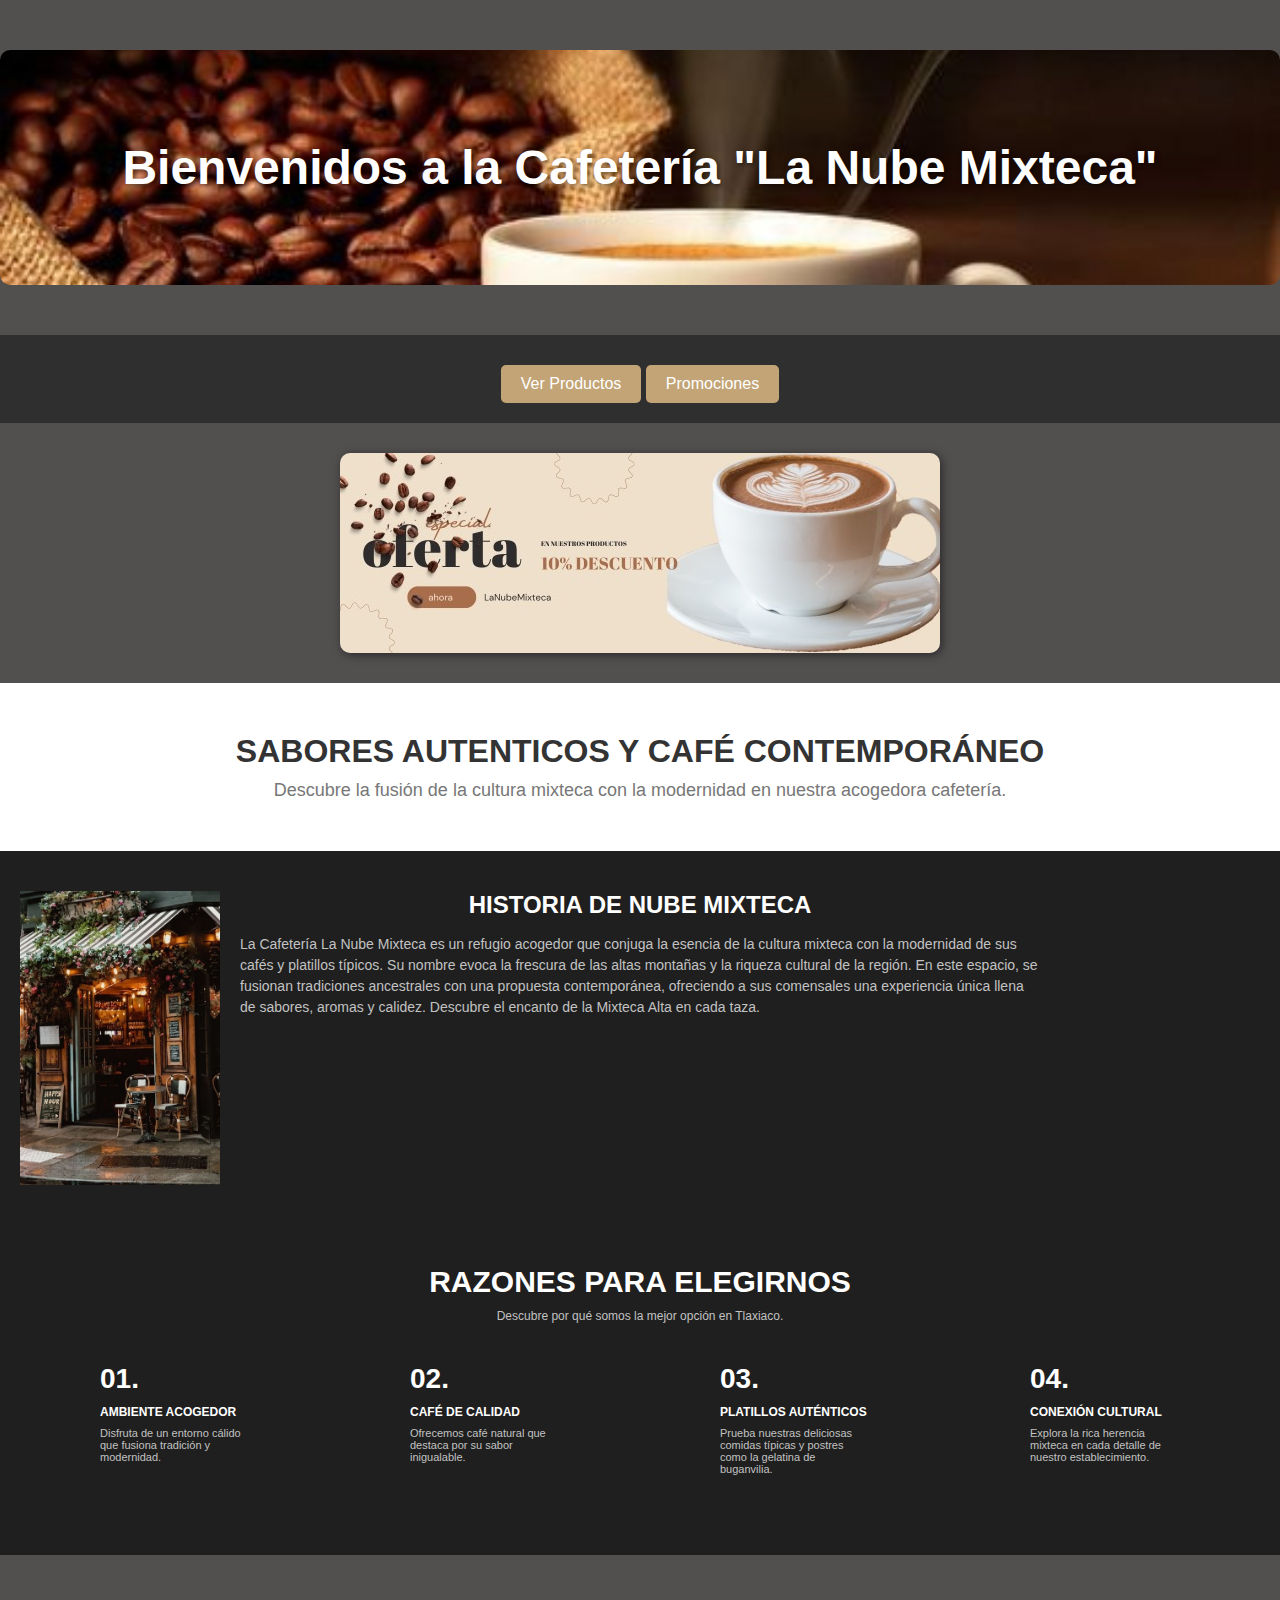
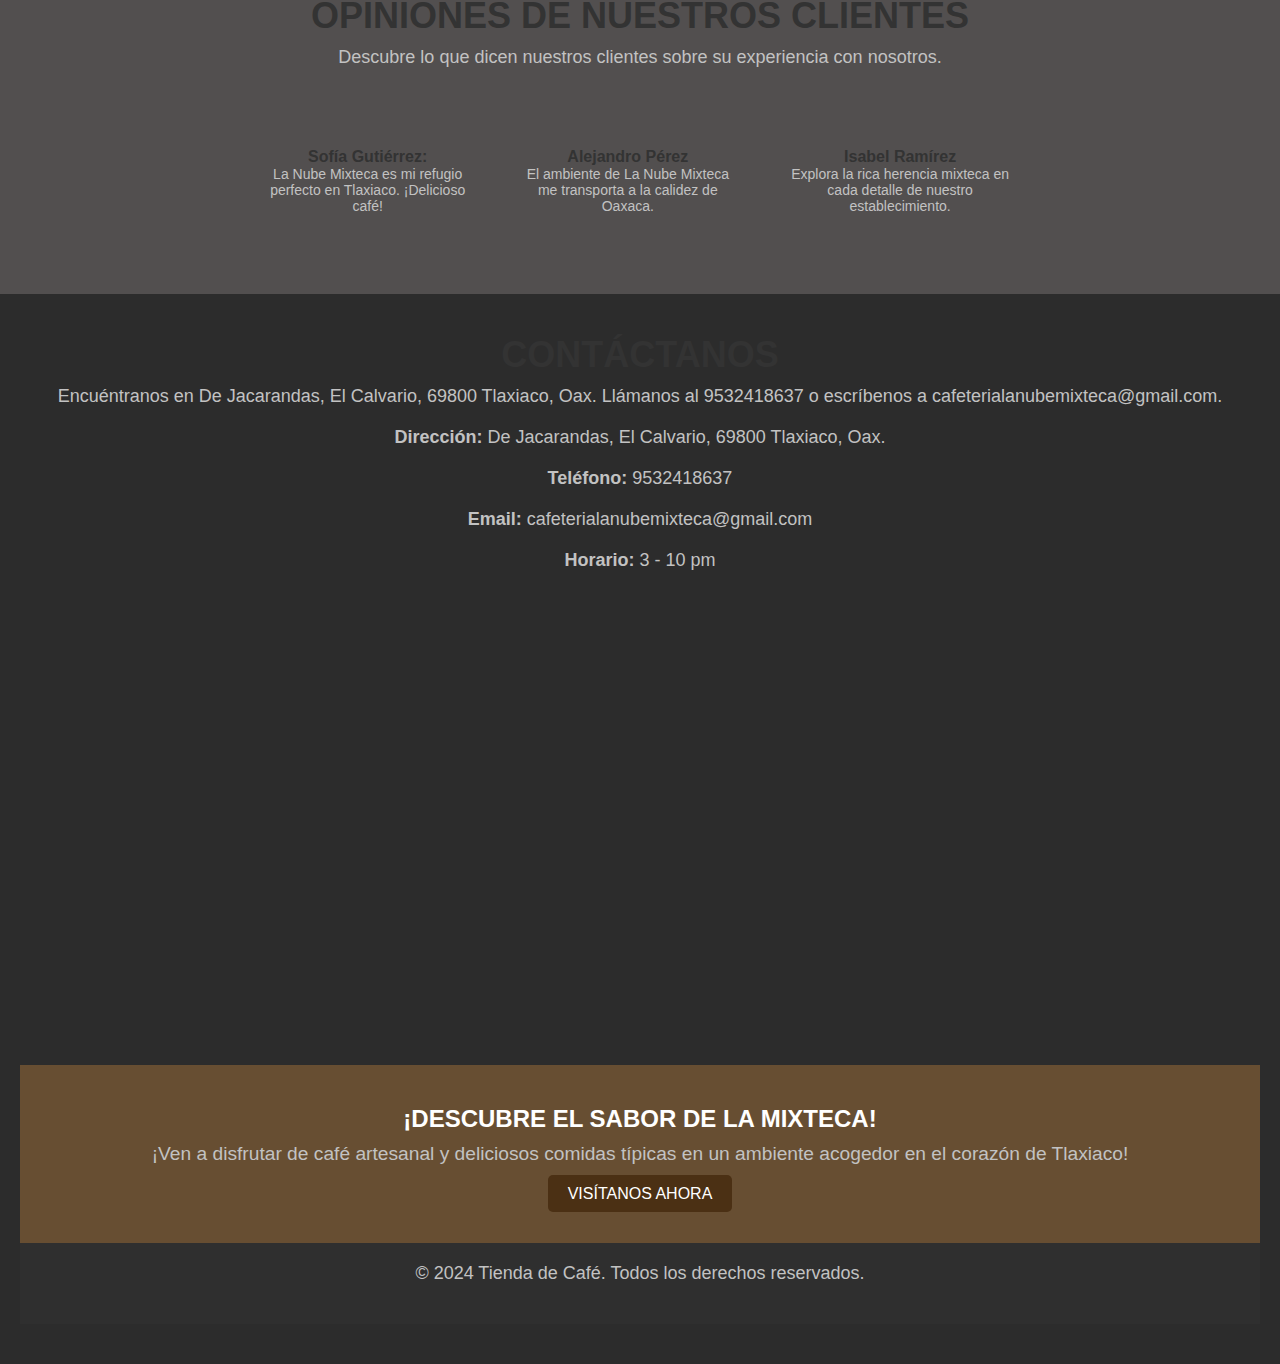
<file: index.html>
<!DOCTYPE html>
<html lang="es">
<head>
    <meta charset="UTF-8">
    <meta name="viewport" content="width=device-width, initial-scale=1.0">
    <title>La Nube Mixteca</title>
    <link rel="stylesheet" href="styles.css">
</head>
<body>
    <header>
        <h1 class="titulo">Bienvenidos a la Cafetería "La Nube Mixteca"</h1>
    </header>

    <footer>
        <a href="productos.html" class="boton-productos">Ver Productos</a>
        <a href="promociones.html" class="boton-promociones">Promociones</a>
    </footer>
    <div class="promociones">
        <!-- Otros contenidos de promociones aquí -->
    
        <!-- Imagen de promoción -->
        <div class="promociones">
            <a href="productos.html">
                <img src="promocion.jpeg" alt="Promoción Especial" class="imagen-promocion">
            </a>
        </div>
        
    </div>
    <section class="hero">  
        <h2>SABORES AUTENTICOS Y CAFÉ CONTEMPORÁNEO</h2>  
        <p>Descubre la fusión de la cultura mixteca con la modernidad en nuestra acogedora cafetería.</p>  
    </section>  

    <section class="historia">  
        <img src="cafeteria.jpg" alt="Icono de Casa" class="historia-icon">  
        <div class="historia-content">  
            <h3>HISTORIA DE NUBE MIXTECA</h3>  
            <p>La Cafetería La Nube Mixteca es un refugio acogedor que conjuga la esencia de la cultura mixteca con la modernidad de sus cafés y platillos típicos. Su nombre evoca la frescura de las altas montañas y la riqueza cultural de la región. En este espacio, se fusionan tradiciones ancestrales con una propuesta contemporánea, ofreciendo a sus comensales una experiencia única llena de sabores, aromas y calidez. Descubre el encanto de la Mixteca Alta en cada taza.</p>  
        </div>  
    </section> 

    <section class="razones">  
        <h2>RAZONES PARA ELEGIRNOS</h2>  
        <p>Descubre por qué somos la mejor opción en Tlaxiaco.</p>  
        <div class="razones-content">  
            <div class="razon">  
                <h3>01.</h3>  
                <h4>AMBIENTE ACOGEDOR</h4>  
                <p>Disfruta de un entorno cálido que fusiona tradición y modernidad.</p>  
            </div>  
            <div class="razon">  
                <h3>02.</h3>  
                <h4>CAFÉ DE CALIDAD</h4>  
                <p>Ofrecemos café natural que destaca por su sabor inigualable.</p>  
            </div>  
            <div class="razon">  
                <h3>03.</h3>  
                <h4>PLATILLOS AUTÉNTICOS</h4>  
                <p>Prueba nuestras deliciosas comidas típicas y postres como la gelatina de buganvilia.</p>  
            </div>  
            <div class="razon">  
                <h3>04.</h3>  
                <h4>CONEXIÓN CULTURAL</h4>  
                <p>Explora la rica herencia mixteca en cada detalle de nuestro establecimiento.</p>  
            </div>  
        </div>  
    </section>  

    <section class="opiniones">  
        <h2>OPINIONES DE NUESTROS CLIENTES</h2>  
        <p>Descubre lo que dicen nuestros clientes sobre su experiencia con nosotros.</p>  
        <div class="opiniones-content">  
            <div class="mini-opiniones">  
                <div class="opiniones">  
                    <h4>Sofía Gutiérrez:</h4>  
                    <p>La Nube Mixteca es mi refugio perfecto en Tlaxiaco. ¡Delicioso café!</p>  
                </div>  
                <div class="opiniones">  
                    <h4>Alejandro Pérez</h4>  
                    <p>El ambiente de La Nube Mixteca me transporta a la calidez de Oaxaca.</p>  
                </div>  
                <div class="opiniones">  
                    <h4>Isabel Ramírez</h4>  
                    <p>Explora la rica herencia mixteca en cada detalle de nuestro establecimiento.</p>  
                </div>  
            </div>  
        </div>  
    </section>  

    <section class="contacto">  
        <h2>CONTÁCTANOS</h2>  
        <p>Encuéntranos en De Jacarandas, El Calvario, 69800 Tlaxiaco, Oax. Llámanos al 9532418637 o escríbenos a cafeterialanubemixteca@gmail.com.</p>  
        <div class="contacto-info">  
            <p><strong>Dirección:</strong> De Jacarandas, El Calvario, 69800 Tlaxiaco, Oax.</p>  
            <p><strong>Teléfono:</strong> 9532418637</p>  
            <p><strong>Email:</strong> cafeterialanubemixteca@gmail.com</p>  
            <p><strong>Horario:</strong> 3 - 10 pm</p>  
        </div>  
        <div class="mapa">  
            <iframe src="https://www.google.com/maps/embed?pb=!1m14!1m8!1m3!1d3762.123456789012!2d-97.12345678901234!3d17.12345678901234!3m2!1i1024!2i768!4f13.1!3m3!1m2!1s0x0%3A0x0!2zRGUgSmFjYXJhbmRhcw!5e0!3m2!1ses!2smx!4v1234567890123" width="600" height="450" style="border:0;" allowfullscreen="" loading="lazy"></iframe>  
        </div>
        <section class="descubre-sabor">  
            <h2>¡DESCUBRE EL SABOR DE LA MIXTECA!</h2>  
            <p>¡Ven a disfrutar de café artesanal y deliciosos comidas típicas en un ambiente acogedor en el corazón de Tlaxiaco!</p>  
            <a href="#" class="button">VISÍTANOS AHORA</a>  
        </section>
       
        <footer>
            <p>&copy; 2024 Tienda de Café. Todos los derechos reservados.</p>
        </footer>
    </section>
</body>  
</html>
</file>
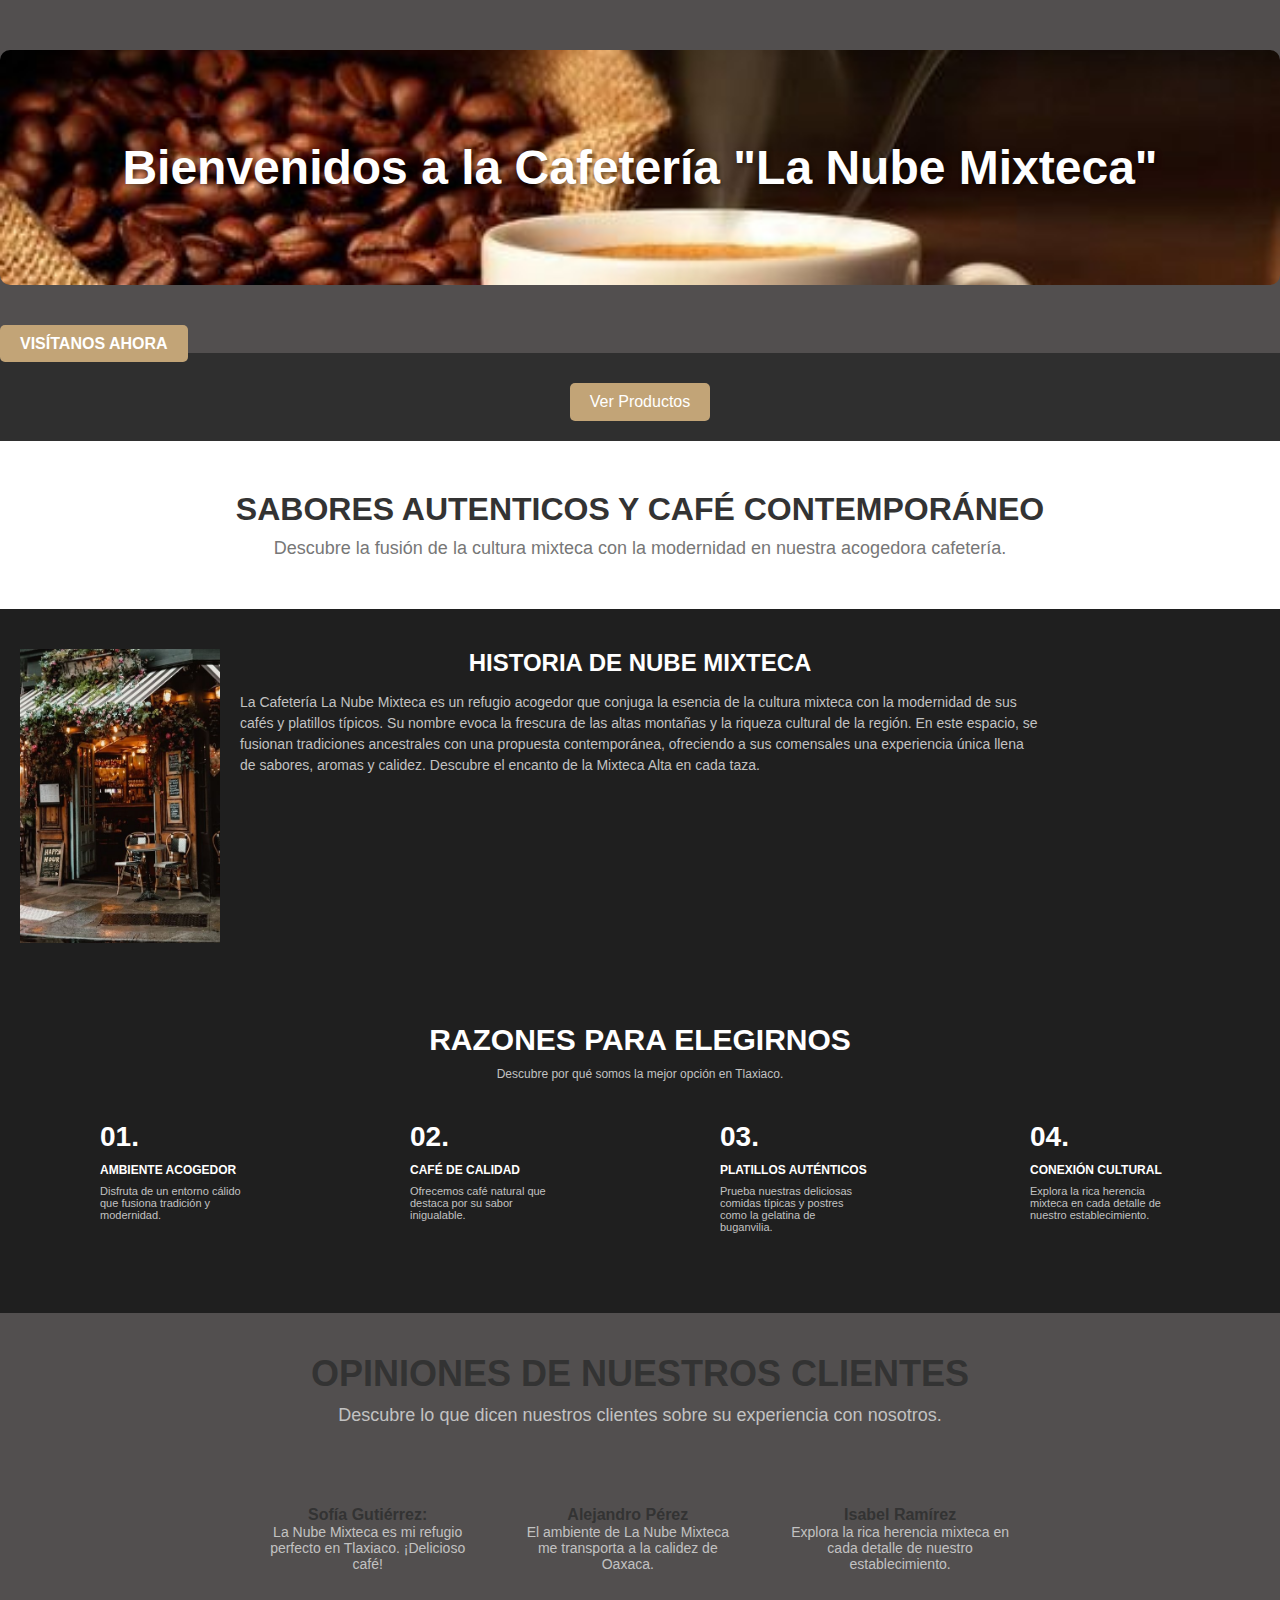
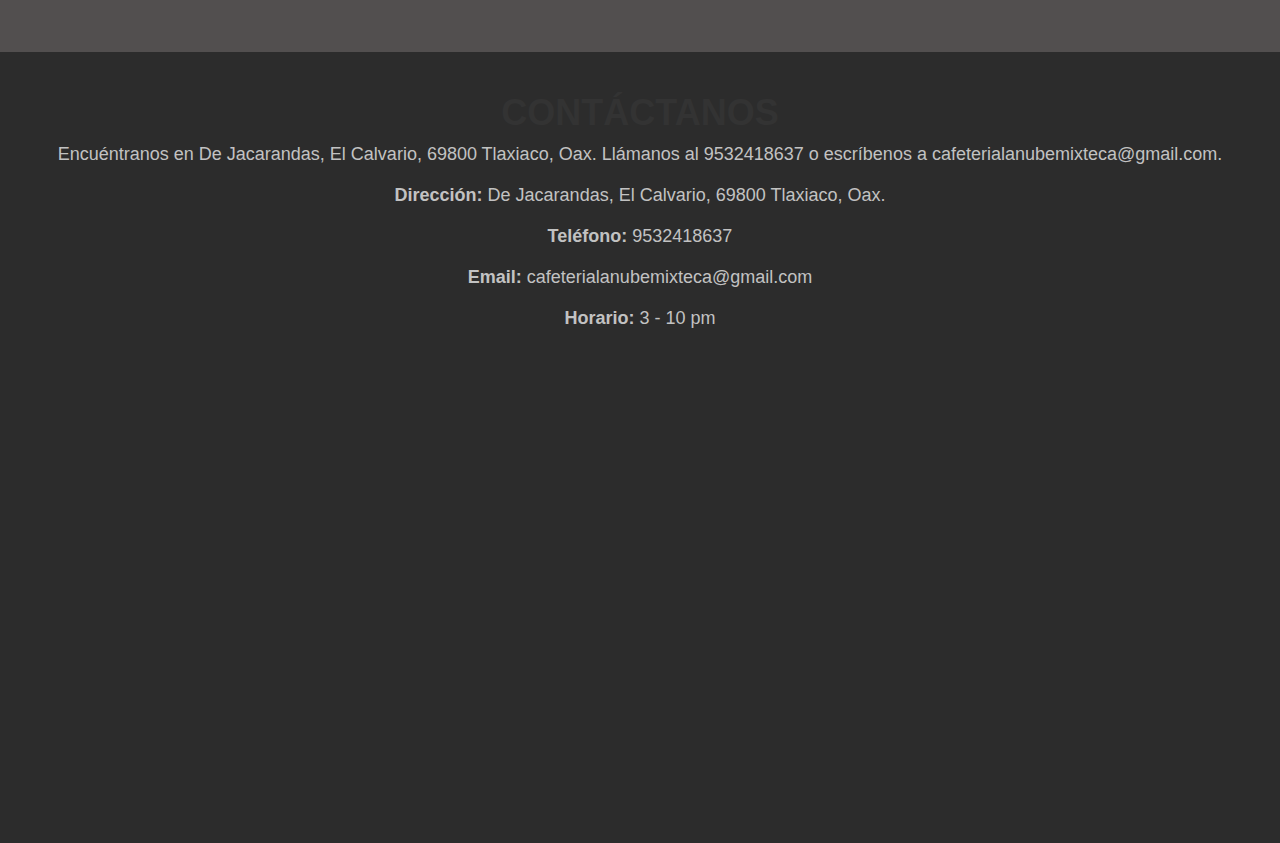
<file: cafeteria.html>
<!DOCTYPE html>
<html lang="es">
<head>
    <meta charset="UTF-8">
    <meta name="viewport" content="width=device-width, initial-scale=1.0">
    <title>La Nube Mixteca</title>
    <link rel="stylesheet" href="styles.css">
</head>
<body>
    <header>
        <h1 class="titulo">Bienvenidos a la Cafetería "La Nube Mixteca"</h1>
    </header>
            <div class="header-button">  
                <a href="#" class="button">VISÍTANOS AHORA</a>  
            </div>  
        </div>   
    </header>  
    <footer>
        <a href="productos.html" class="boton-productos">Ver Productos</a>
    </footer>
    <section class="hero">  
        <h2>SABORES AUTENTICOS Y CAFÉ CONTEMPORÁNEO</h2>  
        <p>Descubre la fusión de la cultura mixteca con la modernidad en nuestra acogedora cafetería.</p>  
    </section>  

    
        <section class="historia">  
            <img src="cafeteria.jpg" alt="Icono de Casa" class="historia-icon">  
            <div class="historia-content">  
                <h3>HISTORIA DE NUBE MIXTECA</h3>  
                <p>La Cafetería La Nube Mixteca es un refugio acogedor que conjuga la esencia de la cultura mixteca con la modernidad de sus cafés y platillos típicos. Su nombre evoca la frescura de las altas montañas y la riqueza cultural de la región. En este espacio, se fusionan tradiciones ancestrales con una propuesta contemporánea, ofreciendo a sus comensales una experiencia única llena de sabores, aromas y calidez. Descubre el encanto de la Mixteca Alta en cada taza.</p>  
            </div>  
        </section> 
        <section class="razones">  
            <h2>RAZONES PARA ELEGIRNOS</h2>  
            <p>Descubre por qué somos la mejor opción en Tlaxiaco.</p>  
            <div class="razones-content">  
                <div class="razon">  
                    <h3>01.</h3>  
                    <h4>AMBIENTE ACOGEDOR</h4>  
                    <p>Disfruta de un entorno cálido que fusiona tradición y modernidad.</p>  
                </div>  
                <div class="razon">  
                    <h3>02.</h3>  
                    <h4>CAFÉ DE CALIDAD</h4>  
                    <p>Ofrecemos café natural que destaca por su sabor inigualable.</p>  
                </div>  
                <div class="razon">  
                    <h3>03.</h3>  
                    <h4>PLATILLOS AUTÉNTICOS</h4>  
                    <p>Prueba nuestras deliciosas comidas típicas y postres como la gelatina de buganvilia.</p>  
                </div>  
                <div class="razon">  
                    <h3>04.</h3>  
                    <h4>CONEXIÓN CULTURAL</h4>  
                    <p>Explora la rica herencia mixteca en cada detalle de nuestro establecimiento.</p>  
                </div>  
            </div>  
        </section>  
    
        <section class="opiniones">  
            <h2>OPINIONES DE NUESTROS CLIENTES</h2>  
            <p>Descubre lo que dicen nuestros clientes sobre su experiencia con nosotros.</p>  
            <div class="opiniones-content">  
                <div class="mini-opiniones">  
                    <div class="opiniones">  
                       
                        <h4>Sofía Gutiérrez:</h4>  
                        <p>La Nube Mixteca es mi refugio perfecto en Tlaxiaco. ¡Delicioso café!</p>  
                    </div>  
                    <div class="opiniones">  
                      
                        <h4>Alejandro Pérez</h4>  
                        <p>El ambiente de La Nube Mixteca me transporta a la calidez de Oaxaca.</p>  
                    </div>  
                    <div class="opiniones">  
                      
                        <h4>Isabel Ramírez</h4>  
                        <p>Explora la rica herencia mixteca en cada detalle de nuestro establecimiento.</p>  
                    </div>  
                </div>  
            </div>  
        </section>  
        </section>  
        <section class="contacto">  
            <h2>CONTÁCTANOS</h2>  
            <p>Encuéntranos en De Jacarandas, El Calvario, 69800 Tlaxiaco, Oax. Llámanos al 9532418637 o escríbenos a cafeterialanubemixteca@gmail.com.</p>  
            <div class="contacto-info">  
                <p><strong>Dirección:</strong> De Jacarandas, El Calvario, 69800 Tlaxiaco, Oax.</p>  
                <p><strong>Teléfono:</strong> 9532418637</p>  
                <p><strong>Email:</strong> cafeterialanubemixteca@gmail.com</p>  
                <p><strong>Horario:</strong> 3 - 10 pm</p>  
            </div>  
            <div class="mapa">  
                <iframe src="https://www.google.com/maps/embed?pb=!1m14!1m8!1m3!1d3762.123456789012!2d-97.12345678901234!3d17.12345678901234!3m2!1i1024!2i768!4f13.1!3m3!1m2!1s0x0%3A0x0!2zRGUgSmFjYXJhbmRhcw!5e0!3m2!1ses!2smx!4v1234567890123" width="600" height="450" style="border:0;" allowfullscreen="" loading="lazy"></iframe>  
            </div>  
        </section>

    </section>  

</body>  
</html>
</file>
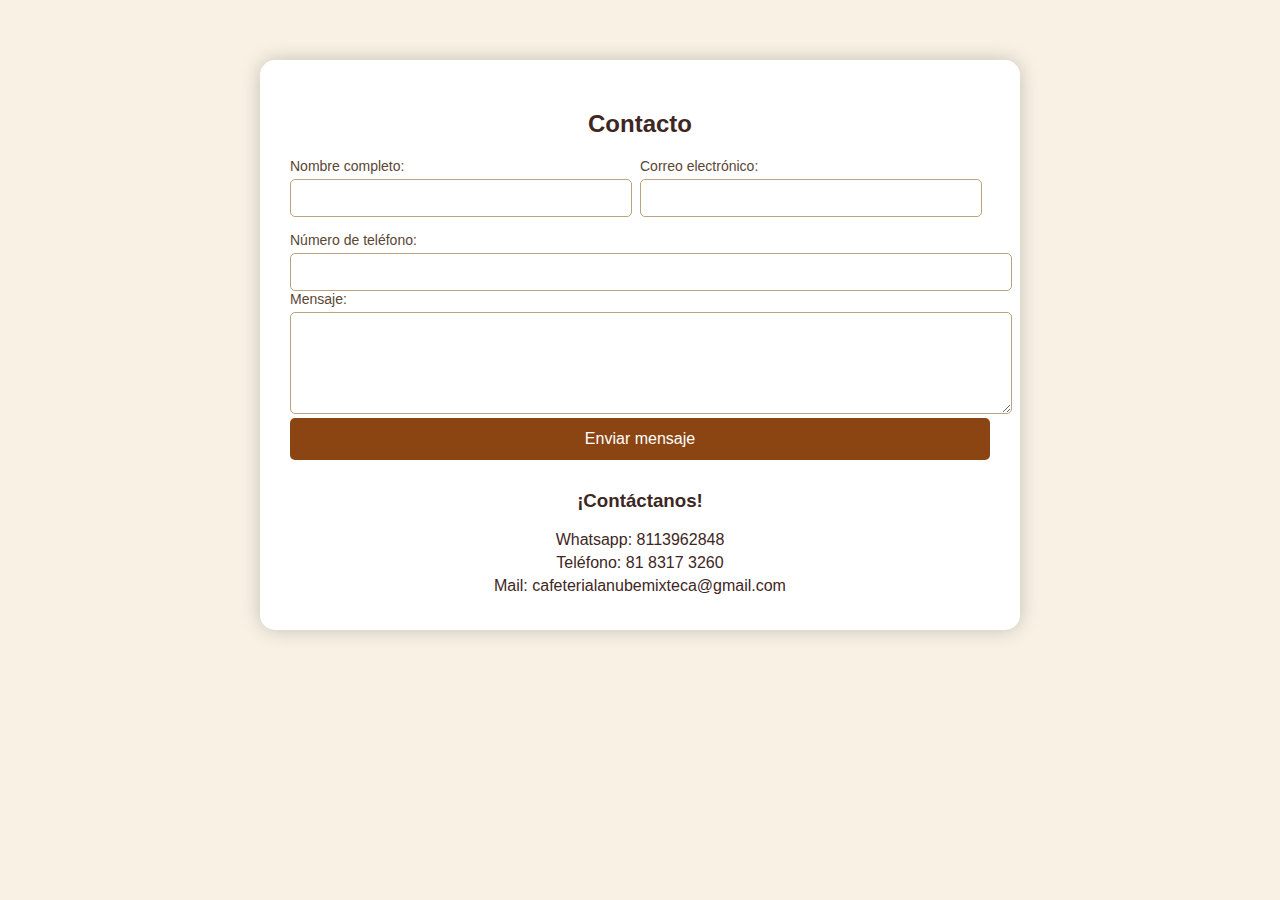
<file: mi_cuenta.html>
<!DOCTYPE html>
<html lang="es">
<head>
    <meta charset="UTF-8">
    <meta name="viewport" content="width=device-width, initial-scale=1.0">
    <title>Mi Cuenta - Contacto</title>
    <style>
        body {
            font-family: 'Trebuchet MS', sans-serif;
            background-color: #f8f1e4;
            margin: 0;
            padding: 20px;
            color: #5a4635;
        }
        .container {
            max-width: 700px;
            margin: 40px auto;
            background-color: #fff;
            padding: 30px;
            border-radius: 15px;
            box-shadow: 0 0 20px rgba(0, 0, 0, 0.2);
        }
        h2, h3 {
            color: #3e2723;
            text-align: center;
        }
        .form-row {
            display: flex;
            justify-content: space-between;
            margin-bottom: 15px;
        }
        .form-group {
            flex: 1;
            margin-right: 15px;
        }
        .form-group:last-child {
            margin-right: 0;
        }
        label {
            display: block;
            margin-bottom: 5px;
            font-size: 14px;
        }
        input[type="text"], input[type="email"], input[type="tel"], textarea {
            width: 100%;
            padding: 10px;
            border: 1px solid #bda27e;
            border-radius: 5px;
            font-size: 14px;
        }
        button {
            width: 100%;
            padding: 12px;
            background-color: #8b4513;
            color: white;
            border: none;
            border-radius: 5px;
            font-size: 16px;
            cursor: pointer;
        }
        button:hover {
            background-color: #a0522d;
        }
        .contact-info {
            text-align: center;
            margin-top: 30px;
        }
        .contact-info p {
            color: #3e2723;
            margin: 5px 0;
        }
        /* Espaciado adicional entre los campos de nombre y correo */
        .form-row .form-group {
            margin-right: 30px; /* Espaciado más amplio */
        }
    </style>
</head>
<body>

<div class="container">
    <h2>Contacto</h2>
    
    <form id="contact-form">
        <div class="form-row">
            <div class="form-group">
                <label for="name">Nombre completo:</label>
                <input type="text" id="name" name="name" maxlength="20" required>
            </div>
            <div class="form-group">
                <label for="email">Correo electrónico:</label>
                <input type="email" id="email" name="email" maxlength="10" required>
            </div>
        </div>

        <label for="phone">Número de teléfono:</label>
        <input type="tel" id="phone" name="phone" maxlength="10" required>

        <label for="message">Mensaje:</label>
        <textarea id="message" name="message" rows="5" required></textarea>

        <button type="submit">Enviar mensaje</button>
    </form>

    <!-- Sección de información de contacto -->
    <div class="contact-info">
        <h3>¡Contáctanos!</h3>
        <p>Whatsapp: 8113962848</p>
        <p>Teléfono: 81 8317 3260</p>
        <p>Mail: cafeterialanubemixteca@gmail.com</p>
    </div>
</div>

<script>
document.getElementById('contact-form').addEventListener('submit', function(event) {
    event.preventDefault(); // Evita el envío del formulario

    const name = document.getElementById('name').value;
    const email = document.getElementById('email').value;
    const phone = document.getElementById('phone').value;
    const message = document.getElementById('message').value;

    // Validación del nombre: Solo letras y máximo 20 caracteres
    const nameRegex = /^[A-Za-z\s]{1,20}$/;
    if (!nameRegex.test(name)) {
        alert('El nombre solo debe contener letras y tener un máximo de 20 caracteres.');
        return;
    }

    // Validación del correo: Permite hasta 10 caracteres (como indicaste)
    if (email.length > 10) {
        alert('El correo electrónico no puede exceder los 10 caracteres.');
        return;
    }

    // Validación del teléfono: Solo números y máximo 10 dígitos
    const phoneRegex = /^[0-9]{10}$/;
    if (!phoneRegex.test(phone)) {
        alert('El número de teléfono debe contener exactamente 10 dígitos numéricos.');
        return;
    }

    if (name && email && phone && message) {
        alert(`Gracias ${name}, tu mensaje ha sido enviado correctamente.`);
        document.getElementById('contact-form').reset(); // Reinicia el formulario después de enviar

        // Redirige a la página de detalles del producto (asegúrate que el nombre de la página sea correcto)
        window.location.href = "productos.html"; // Cambiar si no deseas redirigir
    } else {
        alert('Por favor, completa todos los campos antes de enviar el formulario.');
    }
});
</script>

</body>
</html>
</file>
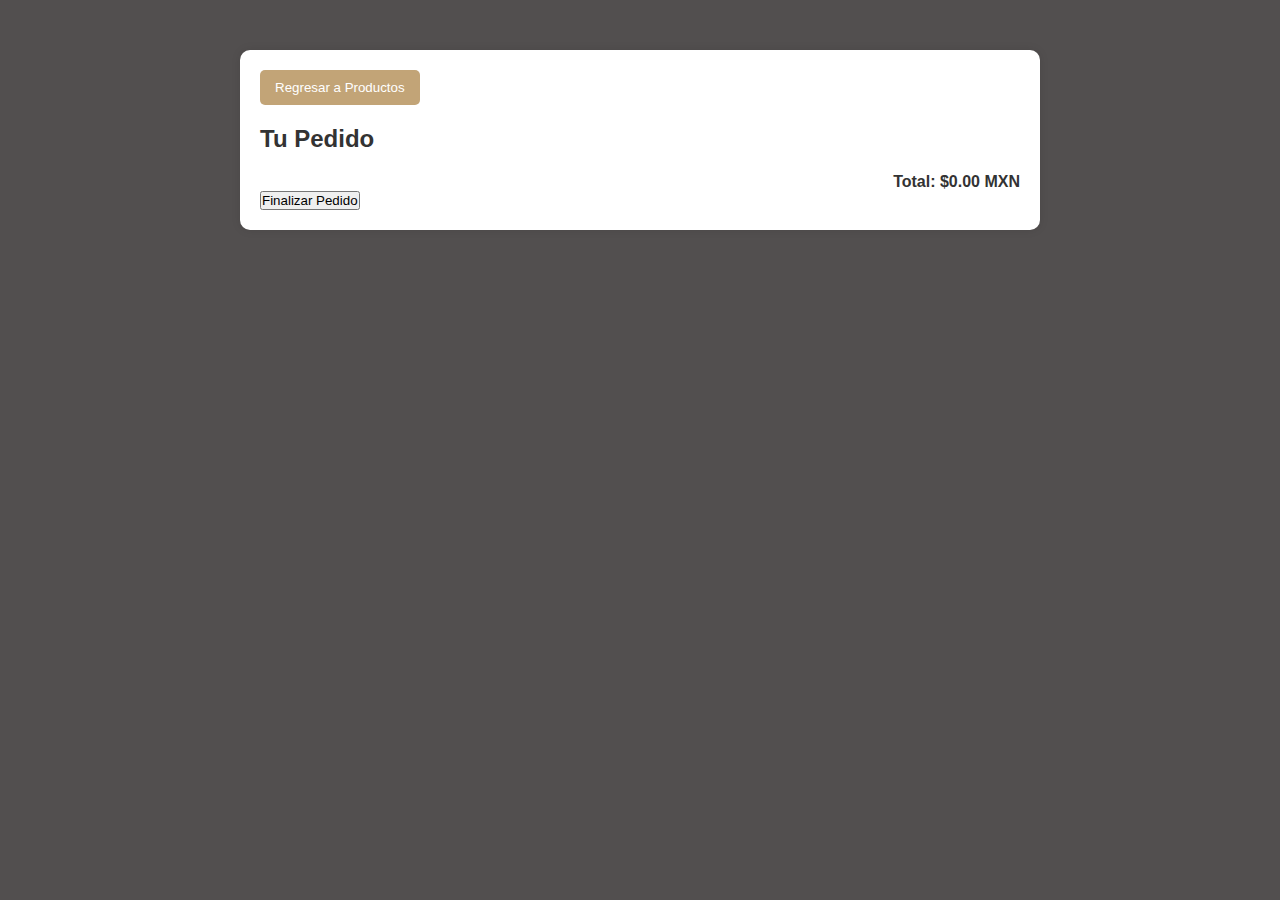
<file: pedido.html>
<!DOCTYPE html>
<html lang="es">
<head>
    <meta charset="UTF-8">
    <meta name="viewport" content="width=device-width, initial-scale=1.0">
    <title>Tu Pedido - Cafetería La Nube Mixteca</title>
    <link rel="stylesheet" href="styles.css">
    <style>
        .carrito-container {
            max-width: 800px;
            margin: 50px auto;
            background-color: #fff;
            padding: 20px;
            box-shadow: 0 0 10px rgba(0, 0, 0, 0.1);
            border-radius: 10px;
        }
        .producto-carrito {
            display: flex;
            justify-content: space-between;
            align-items: center;
            padding: 10px 0;
            border-bottom: 1px solid #ddd;
        }
        .producto-img {
            max-width: 100px;
            height: auto;
            border-radius: 5px;
        }
        .info-producto-carrito {
            flex-grow: 1;
            margin-left: 20px;
        }
        .total {
            font-weight: bold;
            text-align: right;
            margin-top: 20px;
        }
        .boton-eliminar {
            background-color: #c2a477;
            color: white;
            border: none;
            padding: 5px 10px;
            border-radius: 5px;
            cursor: pointer;
        }
        .boton-eliminar:hover {
            background-color: #b89c6f;
        }
        .boton-regresar {
            background-color: #c2a477;
            color: white;
            border: none;
            padding: 10px 15px;
            border-radius: 5px;
            cursor: pointer;
            margin-bottom: 20px;
        }
        .boton-regresar:hover {
            background-color: #b89c6f;
        }
    </style>
</head>
<body>

<div class="carrito-container">
    <button class="boton-regresar" onclick="regresar()">Regresar a Productos</button>
    <h2>Tu Pedido</h2>
    <div id="lista-productos"></div>
    <p class="total">Total: <span id="total-pedido">$0 MXN</span></p>
    <button onclick="finalizarPedido()">Finalizar Pedido</button>
</div>

<script>
    function cargarCarrito() {
        let carrito = JSON.parse(localStorage.getItem('carrito')) || [];
        let listaProductos = document.getElementById('lista-productos');
        let total = 0;

        listaProductos.innerHTML = '';  // Limpiar la lista antes de cargar

        carrito.forEach((producto, index) => {
            let subtotal = parseFloat(producto.precio.replace('$', '').replace(' MXN', '')) * producto.cantidad;
            total += subtotal;

            let itemCarrito = `
                <div class="producto-carrito">
                    <img src="${producto.img}" alt="${producto.nombre}" class="producto-img">
                    <div class="info-producto-carrito">
                        <h4>${producto.nombre}</h4>
                        <p><strong>Precio:</strong> ${producto.precio}</p>
                        <p><strong>Cantidad:</strong> ${producto.cantidad}</p>
                    </div>
                    <p><strong>Subtotal:</strong> $${subtotal.toFixed(2)} MXN</p>
                    <button class="boton-eliminar" onclick="eliminarProducto(${index})">Eliminar</button>
                </div>
            `;

            listaProductos.innerHTML += itemCarrito;
        });

        document.getElementById('total-pedido').innerText = `$${total.toFixed(2)} MXN`;
    }

    function eliminarProducto(index) {
        let carrito = JSON.parse(localStorage.getItem('carrito')) || [];
        carrito.splice(index, 1);  // Eliminar el producto del carrito
        localStorage.setItem('carrito', JSON.stringify(carrito));  // Actualizar el carrito en localStorage
        cargarCarrito();  // Recargar el carrito
    }

    function finalizarPedido() {
        alert("Gracias por tu compra. Total a pagar: " + document.getElementById('total-pedido').innerText);
        localStorage.removeItem('carrito');  // Vaciar carrito después de finalizar
        window.location.href = 'index.html';  // Redirigir a la página principal
    }

    function regresar() {
        window.location.href = 'productos.html';  // Redirigir a la página de productos
    }

    cargarCarrito();
</script>

</body>
</html>
</file>
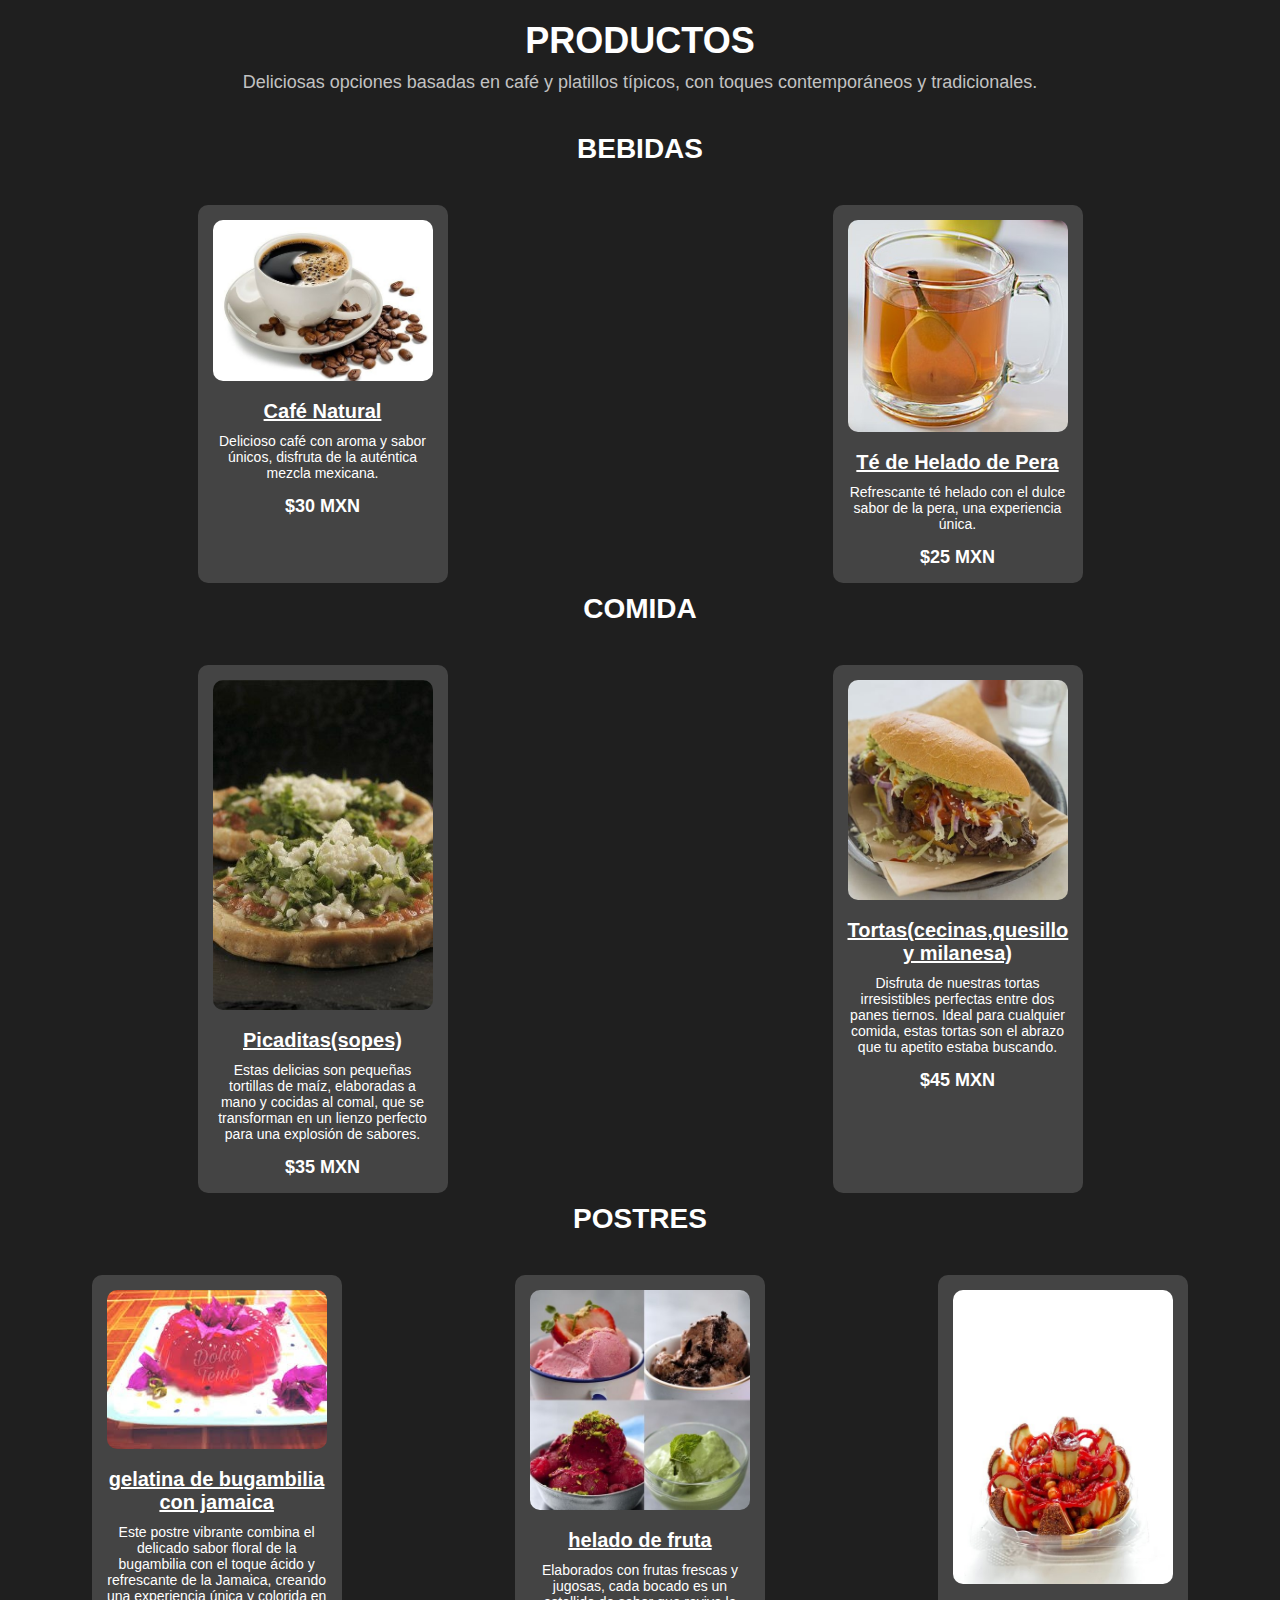
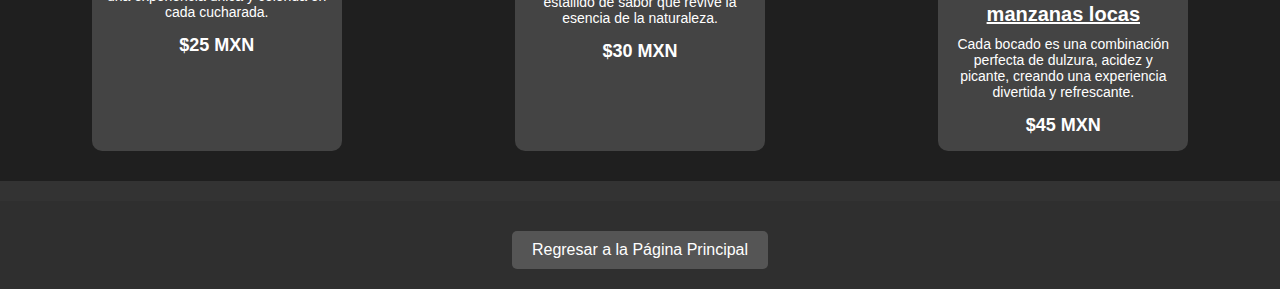
<file: productos.html>
<!DOCTYPE html>
<html lang="es">
<head>
    <meta charset="UTF-8">
    <meta name="viewport" content="width=device-width, initial-scale=1.0">
    <title>Productos - Cafetería La Nube Mixteca</title>
    <link rel="stylesheet" href="styles.css">
    <style>
        body {
            background-color: #333;
            color: white;
            font-family: Arial, sans-serif;
        }
        .container {
            display: flex;
            justify-content: space-around;
            flex-wrap: wrap;
            padding: 20px;
        }
        .producto {
            background-color: #444;
            border-radius: 10px;
            padding: 15px;
            margin: 10px;
            width: 300px;
            text-align: center;
        }
        .producto img {
            width: 100%;
            border-radius: 10px;
        }
        .producto-titulo {
            color: #FFFFFF; /* Asegurado que el color sea blanco */
            font-size: 20px;
            margin: 10px 0;
        }
        .producto-descripcion {
            color: #FFFFFF; /* Asegurado que el color sea blanco */
            font-size: 16px;
        }
        .producto-precio {
            color: #FFFFFF; /* Asegurado que el color sea blanco */
            font-size: 18px;
            margin-top: 10px;
        }
        .menu {
            padding: 20px;
        }
        .menu-items {
            display: flex;
            justify-content: space-around;
            flex-wrap: wrap;
        }
        .item {
            background-color: #444;
            border-radius: 10px;
            padding: 15px;
            margin: 10px;
            width: 250px;
            text-align: center;
        }
        .item img {
            width: 100%;
            border-radius: 10px;
        }
        .item h4, .item p, .item .price {
            color: #FFFFFF; /* Asegurado que el color sea blanco */
        }
        footer {
            text-align: center;
            margin-top: 20px;
        }
        .boton-productos {
            color: white;
            background-color: #555;
            padding: 10px 20px;
            border-radius: 5px;
            text-decoration: none;
        }
    </style>
</head>
<body>
    <section class="menu">  
        <h2>PRODUCTOS</h2>  
        <p>Deliciosas opciones basadas en café y platillos típicos, con toques contemporáneos y tradicionales.</p>  
        
        <!-- Sección de Bebidas -->  
        <h3>BEBIDAS</h3>  
        <div class="menu-items">  
            <div class="item">  
                <img src="cafe1.jpeg" alt="Café Natural">  
                <h4><a href="detalle-producto.html?id=1" style="color: white;">Café Natural</a></h4>  
                <p>Delicioso café con aroma y sabor únicos, disfruta de la auténtica mezcla mexicana.</p>  
                <span class="price">$30 MXN</span>  
            </div>  
            <div class="item">  
                <img src="bebida.jpeg" alt="Té de Helado de Pera">  
                <h4><a href="detalle-producto.html?id=2" style="color: white;">Té de Helado de Pera</a></h4>  
                <p>Refrescante té helado con el dulce sabor de la pera, una experiencia única.</p>  
                <span class="price">$25 MXN</span>  
            </div>  
        </div>  
        
        <!-- Sección de Comida -->  
        <h3>COMIDA</h3>  
        <div class="menu-items">  
            <div class="item">  
                <img src="picaditas.jpeg" alt="Picaditas(sopes)">  
                <h4><a href="detalle-producto.html?id=3" style="color: white;">Picaditas(sopes)</a></h4>  
                <p>Estas delicias son pequeñas tortillas de maíz, elaboradas a mano y cocidas al comal, que se transforman en un lienzo perfecto para una explosión de sabores.</p>  
                <span class="price">$35 MXN</span>  
            </div>  
            <div class="item">  
                <img src="tortas.jpeg" alt="Tortas(cecinas,quesillo y milanesa)">  
                <h4><a href="detalle-producto.html?id=4" style="color: white;">Tortas(cecinas,quesillo y milanesa)</a></h4>  
                <p>Disfruta de nuestras tortas irresistibles perfectas entre dos panes tiernos. Ideal para cualquier comida, estas tortas son el abrazo que tu apetito estaba buscando.</p>  
                <span class="price">$45 MXN</span>  
            </div>  
        </div>  

        <!-- Nueva sección de Postres -->  
        <h3>POSTRES</h3>  
        <div class="menu-items">  
            <div class="item">  
                <img src="gelatina1.jpeg" alt="gelatina de bugambilia con jamaica">  
                <h4><a href="detalle-producto.html?id=5" style="color: white;">gelatina de bugambilia con jamaica</a></h4>  
                <p>Este postre vibrante combina el delicado sabor floral de la bugambilia con el toque ácido y refrescante de la Jamaica, creando una experiencia única y colorida en cada cucharada.</p>  
                <span class="price">$25 MXN</span>  
            </div>  
            <div class="item">  
                <img src="helado.jpeg" alt="helado de fruta">  
                <h4><a href="detalle-producto.html?id=6" style="color: white;">helado de fruta</a></h4>  
                <p>Elaborados con frutas frescas y jugosas, cada bocado es un estallido de sabor que revive la esencia de la naturaleza.</p>  
                <span class="price">$30 MXN</span>  
            </div>  
            <div class="item">  
                <img src="manzana.jpeg" alt="manzanas locas">  
                <h4><a href="detalle-producto.html?id=7" style="color: white;">manzanas locas</a></h4>  
                <p>Cada bocado es una combinación perfecta de dulzura, acidez y picante, creando una experiencia divertida y refrescante.</p>  
                <span class="price">$45 MXN</span>  
            </div>  
        </div>  
    </section>

    <footer>
        <a href="index.html" class="boton-productos">Regresar a la Página Principal</a>
    </footer>
</body>
</html>
</file>
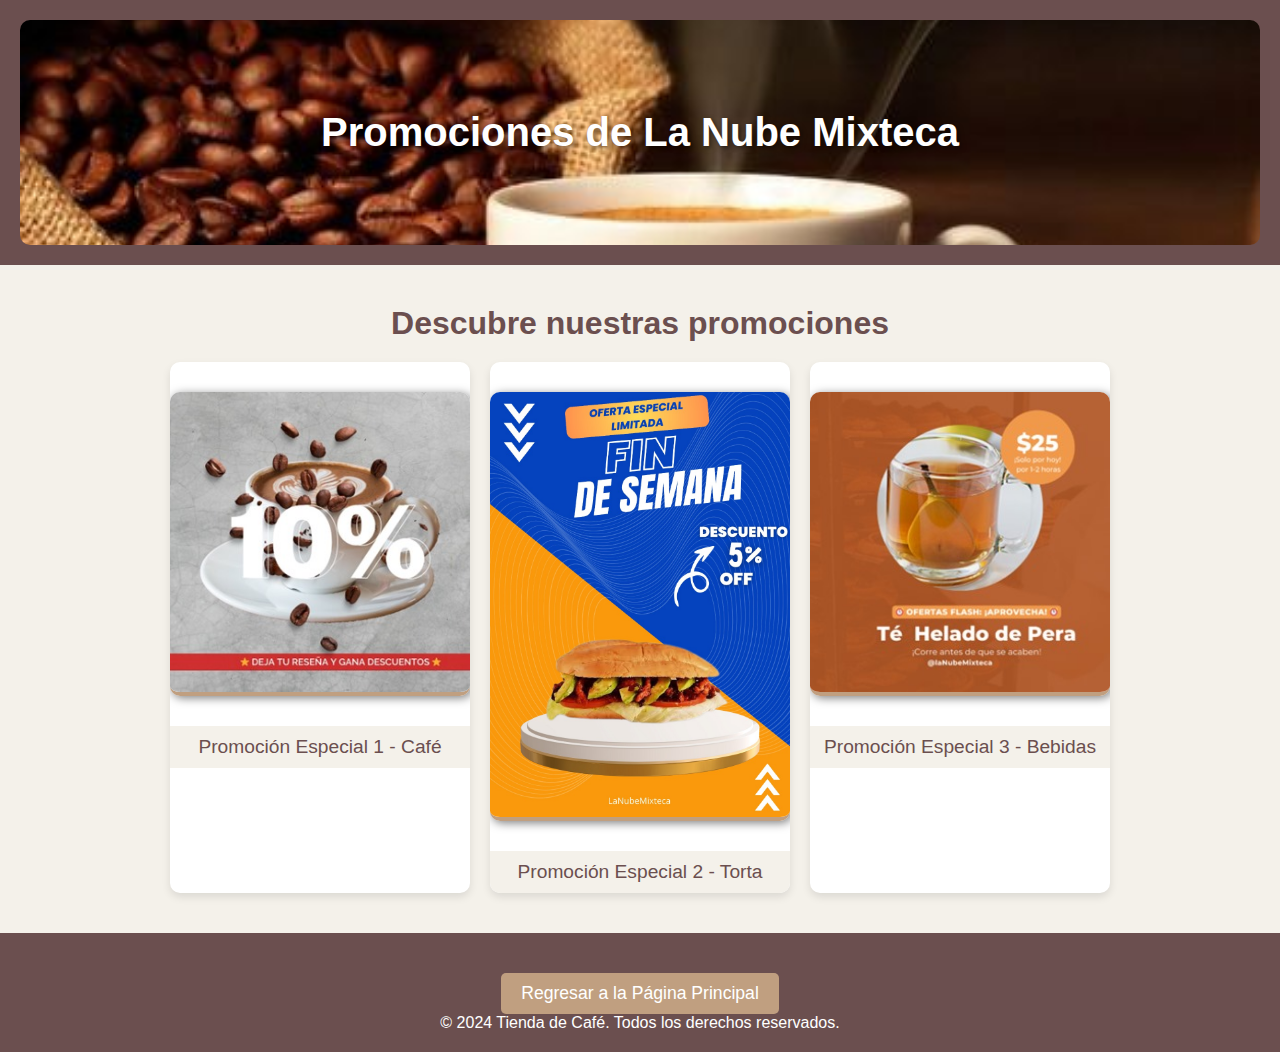
<file: promociones.html>
<!DOCTYPE html>
<html lang="es">
<head>
    <meta charset="UTF-8">
    <meta name="viewport" content="width=device-width, initial-scale=1.0">
    <title>Promociones - La Nube Mixteca</title>
    <link rel="stylesheet" href="styles.css"> <!-- Enlazar el archivo CSS externo -->
    <style>
        /* Estilos para la página de promociones */
        body {
            font-family: 'Arial', sans-serif;
            background-color: #f4f1ea;
            color: #333;
            margin: 0;
            padding: 0;
        }

        header {
            background-color: #6b4f4f;
            color: white;
            padding: 20px;
            text-align: center;
        }

        .titulo {
            font-size: 2.5em;
            margin: 0;
        }

        .promociones-galeria {
            padding: 40px;
            text-align: center;
        }

        .promociones-galeria h2 {
            font-size: 2em;
            margin-bottom: 20px;
            color: #6b4f4f;
        }

        .promociones-imagenes {
            display: flex;
            justify-content: center;
            gap: 20px;
            flex-wrap: wrap;
        }

        .promocion-item {
            background-color: white;
            border-radius: 10px;
            box-shadow: 0 4px 8px rgba(0, 0, 0, 0.1);
            overflow: hidden;
            width: 300px;
            text-align: center;
            transition: transform 0.3s ease-in-out;
        }

        .promocion-item:hover {
            transform: scale(1.05);
        }

        .imagen-promocion {
            width: 100%;
            height: auto;
            border-bottom: 4px solid #c09f80;
        }

        .promocion-item p {
            padding: 10px;
            font-size: 1.2em;
            color: #6b4f4f;
            margin: 0;
            background-color: #f4f1ea;
        }

        footer {
            background-color: #6b4f4f;
            color: white;
            text-align: center;
            padding: 20px;
            position: relative;
        }

        .boton-promociones {
            display: inline-block;
            background-color: #c09f80;
            color: white;
            padding: 10px 20px;
            margin-top: 20px;
            text-decoration: none;
            border-radius: 5px;
            font-size: 1.1em;
            transition: background-color 0.3s;
        }

        .boton-promociones:hover {
            background-color: #6b4f4f;
        }
    </style>
</head>
<body>
    <header>
        <h1 class="titulo">Promociones de La Nube Mixteca</h1>
    </header>

    <main>
        <section class="promociones-galeria">
            <h2>Descubre nuestras promociones</h2>

            <div class="promociones-imagenes">
                <!-- Imagen 1 -->
                <div class="promocion-item">
                    <img src="granito.jpeg" alt="Promoción 1" class="imagen-promocion">
                    <p>Promoción Especial 1 - Café </p>
                </div>

                <!-- Imagen 2 -->
                <div class="promocion-item">
                    <img src="sabroso.jpeg" alt="Promoción 2" class="imagen-promocion">
                    <p>Promoción Especial 2 - Torta </p>
                </div>

                <!-- Imagen 3 -->
                <div class="promocion-item">
                    <img src="jugo.jpeg" alt="Promoción 3" class="imagen-promocion">
                    <p>Promoción Especial 3 - Bebidas</p>
                </div>
            </div>
        </section>
    </main>

    <footer>
        <a href="index.html" class="boton-promociones">Regresar a la Página Principal</a>
        <p>&copy; 2024 Tienda de Café. Todos los derechos reservados.</p>
    </footer>
</body>
</html>
</file>
<file: styles.css>
/* Existing styles */
* {
    margin: 0;
    padding: 0;
    box-sizing: border-box;
}

body {
    font-family: 'Arial', sans-serif;
    background-color: #524f4f;
    color: #333;
}
body {
    margin: 0;
    padding: 0;
    font-family: Arial, sans-serif;
}

header {
    text-align: center;
    padding: 50px 0;
}

.titulo {
    font-size: 3rem;
    color: white;
    background-image: url('cafe.jpeg');
    background-size: cover;
    background-position: center;
    padding: 90px;
    border-radius: 10px;
    text-shadow: 2px 2px 5px rgba(0, 0, 0, 0.5);
}




.container {
    display: flex;
    justify-content: space-between;
    align-items: center;
    width: 100%;
    max-width: 1200px;
    margin: 0 auto;
    padding: 20px;
}

.logo img {
    max-width: 150px;
    height: auto;
}

.header-text h1 {
    color: #fff;
    font-size: 24px;
    max-width: 300px;
    text-align: left;
}

.header-button .button {
    background-color: #c2a477;
    color: white;
    text-decoration: none;
    padding: 10px 20px;
    border-radius: 5px;
    font-weight: bold;
}

.header-button .button:hover {
    background-color: #a68954;
}

.hero {
    text-align: center;
    padding: 50px 20px;
    background-color: #fff;
}

.hero h2 {
    font-size: 32px;
    color: #333;
}

.hero p {
    font-size: 18px;
    color: #777;
    margin-top: 10px;
}

/* Menu styles */
.menu {
    background-color: #1f1f1f;
    padding: 40px 20px;
    text-align: center;
    color: #fff;
}

.menu h2 {
    font-size: 36px;
    margin-bottom: 10px;
}

.menu p {
    font-size: 18px;
    color: #c2c2c2;
    margin-bottom: 40px;
}

.menu h3 {
    font-size: 28px;
    margin-bottom: 30px;
}

.menu-items {
    display: flex;
    justify-content: center;
    gap: 30px;
}

.item {
    background-color: #333;
    padding: 20px;
    border-radius: 10px;
    width: 250px;
    text-align: center;
}

.item img {
    width: 100%;
    height: auto;
    border-radius: 5px;
    margin-bottom: 15px;
}

.item h4 {
    font-size: 20px;
    margin-bottom: 10px;
    color: #fff;
}

.item p {
    font-size: 14px;
    color: #c2c2c2;
    margin-bottom: 15px;
}

.price {
    font-size: 18px;
    font-weight: bold;
    color: #c2a477;
}
.historia {  
    background-color: #1f1f1f;  
    padding: 40px 20px;  
    color: #fff;  
    text-align: center;  
}  

.historia {  
    display: flex; /* Usar flexbox para alinear la imagen y el texto */  
    align-items: flex-start; /* Alinear el texto y la imagen en la parte superior */  
    background-color: #1f1f1f;  
    padding: 40px 20px;  
    color: #fff;  
}  

.historia h3 {  
    font-size: 24px; /* Tamaño de letra más pequeño para el título */  
    margin-bottom: 15px; /* Espacio inferior reducido */  
}  

.historia-content {  
    max-width: 800px; /* Limitar el ancho del texto */  
    margin-left: 20px; /* Espacio entre la imagen y el texto */  
}  

.historia-content p {  
    font-size: 14px; /* Tamaño de letra más pequeño para el texto */  
    line-height: 1.5; /* Espaciado entre líneas */  
    color: #c2c2c2; /* Color del texto */  
    text-align: left; /* Alinear el texto a la izquierda */  
}  

.historia-icon {  
    width: 200px; /* Tamaño de la imagen */  
    height: auto; /* Mantener la proporción */  
}
.razones {  
    background-color: #1f1f1f; /* Color de fondo */  
    color: #fff; /* Color del texto */  
    padding: 40px 20px; /* Espaciado */  
    text-align: center; /* Centrar el texto */  
}  

.razones h2 {  
    font-size: 30px; /* Tamaño del título */  
    margin-bottom: 10px; /* Espacio inferior */  
}  

.razones p {  
    font-size: 12px; /* Tamaño del subtítulo */  
    color: #c2c2c2; /* Color del subtítulo */  
    margin-bottom: 40px; /* Espacio inferior */  
}  

.razones-content {  
    display: flex; /* Usar flexbox para alinear las razones */  
    justify-content: space-around; /* Espacio entre elementos */  
    flex-wrap: wrap; /* Permitir que los elementos se ajusten */  
}  

.razon {  
    max-width: 150px; /* Ancho máximo de cada razón */  
    text-align: left; /* Alinear texto a la izquierda */  
}  

.razon h3 {  
    font-size: 28px; /* Tamaño del número */  
    margin-bottom: 10px; /* Espacio inferior */  
}  

.razon h4 {  
    font-size: 12px; /* Tamaño del subtítulo */  
    margin-bottom: 8px; /* Espacio inferior */  
}  

.razon p {  
    font-size: 11px; /* Tamaño del texto */  
    color: #c2c2c2; /* Color del texto */  
}  
.opiniones {  
    padding: 40px 20px;  
    text-align: center;  
}  

.opiniones h2 {  
    font-size: 36px; /* Tamaño del título */  
    margin-bottom: 10px;  
}  

.opiniones p {  
    font-size: 18px; /* Tamaño del subtítulo */  
    color: #c2c2c2;  
    margin-bottom: 40px;  
}  

.opiniones-content {  
    max-width: 800px;  
    margin: 0 auto;  
}  

.mini-opiniones {  
    display: flex;  
    justify-content: space-around;  
    align-items: center; /* Alinea verticalmente */  
}  

.mini-opiniones p {  
    font-size: 14px; /* Tamaño del texto de las mini opiniones */  
    color: #c2c2c2;  
    margin: 0 10px; /* Espacio entre mini opiniones */  
}  
.contacto {  
    padding: 40px 20px;  
    text-align: center;  
    background-color: #2c2c2c; /* Fondo gris oscuro */  
}  

.contacto h2 {  
    font-size: 36px; /* Tamaño del título */  
    margin-bottom: 10px;  
}  

.contacto p {  
    font-size: 18px; /* Tamaño del subtítulo */  
    color: #c2c2c2;  
    margin-bottom: 20px;  
}  

.contacto-info {  
    font-size: 16px; /* Tamaño del texto */  
    color: #c2c2c2;  
    margin-bottom: 20px;  
}  

.mapa {  
    margin-top: 20px;  
}

footer {
    background-color: #2f2f2f;
    padding: 20px;
    text-align: center;
    color: #fff;
}

.boton-productos {
    background-color: #c2a477;
    color: white;
    padding: 10px 20px;
    text-decoration: none;
    border-radius: 5px;
    margin-top: 10px;
    display: inline-block;
}
.boton-promociones {
    background-color: #c2a477;
    color: white;
    padding: 10px 20px;
    text-decoration: none;
    border-radius: 5px;
    margin-top: 10px;
    display: inline-block;
}
.descubre-sabor {  
    background-color: #674e32; /* Color de fondo similar */  
    color: #ffffff; /* Color de texto */  
    text-align: center; /* Centrar texto */  
    padding: 40px 20px; /* Espaciado interno */  
    margin-top: 20px; /* Espaciado superior */  
}  

.descubre-sabor h2 {  
    font-size: 1.5em; /* Tamaño de fuente para el título */  
    margin-bottom: 10px; /* Espaciado inferior */  
}  

.descubre-sabor p {  
    font-size: 1.2em; /* Tamaño de fuente para el párrafo */  
    margin-bottom: 20px; /* Espaciado inferior */  
}  

.button {  
    background-color: #4b3014; /* Color del botón */  
    color: #ffffff; /* Color del texto del botón */  
    padding: 10px 20px; /* Espaciado interno del botón */  
    text-decoration: none; /* Sin subrayado */  
    border-radius: 5px; /* Bordes redondeados */  
    transition: background-color 0.3s; /* Efecto de transición */  
}  

.button:hover {  
    background-color: #7a4a1e; /* Color del botón al pasar el ratón */  
}
/* Estilo para la imagen debajo de promociones */
.imagen-promocion {
    display: block;
    max-width: 200%; /* Para que la imagen ocupe el ancho del contenedor */
    height: auto; /* Mantener proporción */
    margin: 30px auto; /* Centrar la imagen y añadir un margen */
    border-radius: 10px; /* Bordes redondeados */
    box-shadow: 2px 2px 10px rgba(0, 0, 0, 0.5); /* Añadir sombra para darle profundidad */
    transition: transform 0.3s ease; /* Efecto suave de hover */
}

.imagen-promocion:hover {
    transform: scale(1.70); /* Aumentar tamaño levemente al pasar el ratón */
}
</file>
